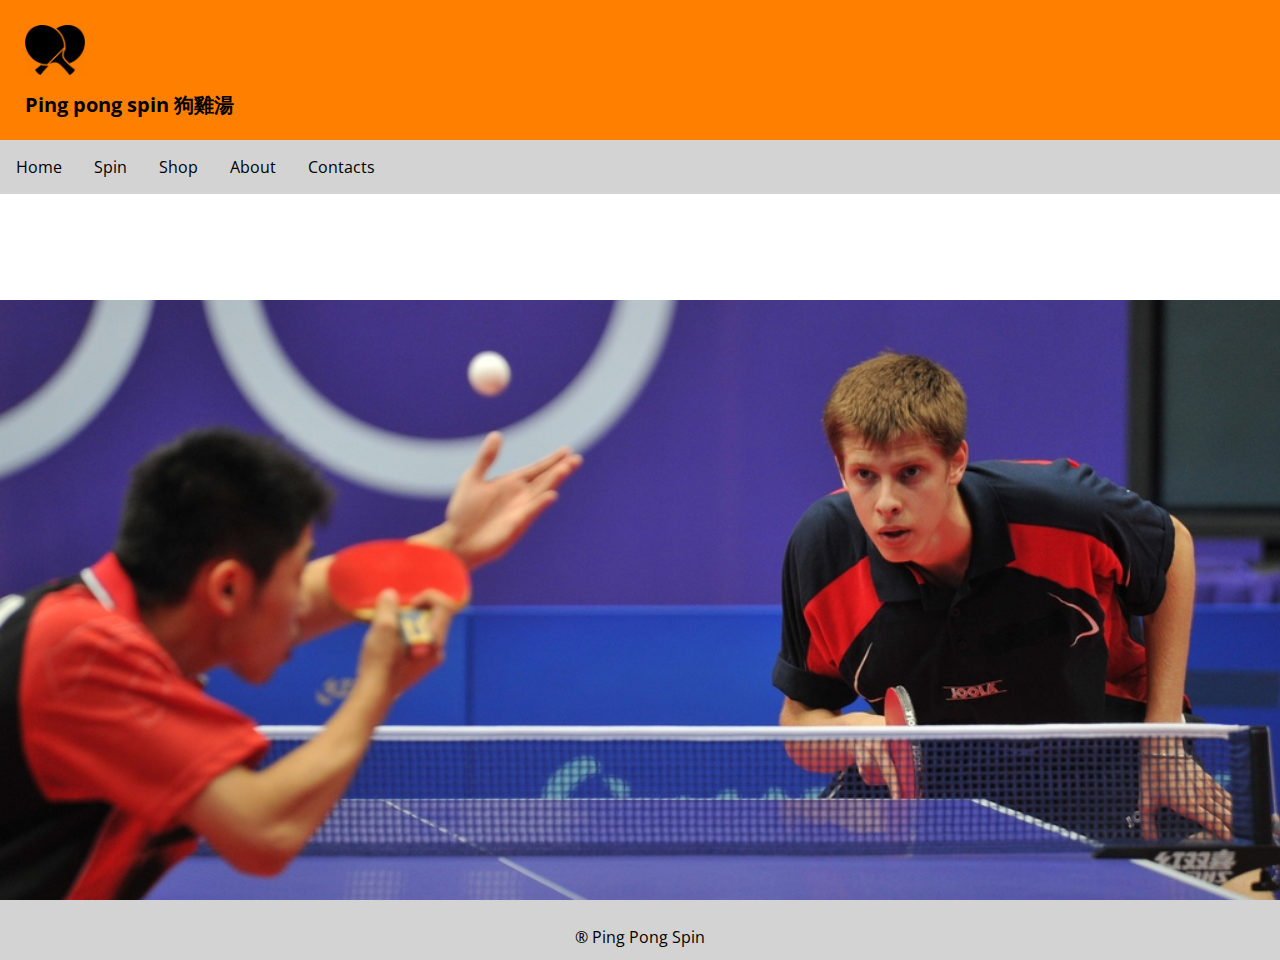
<file: index.html>
<!DOCTYPE html>
<html>
  <head>
    
    <link rel="icon" href="/pingpong.ico">

    <meta charset="utf-8">
    <meta name="viewport" content="width=device-width">
    <title>repl.it</title>
    <link href="style.css" rel="stylesheet" type="text/css" />
    <link rel="preconnect" href="https://fonts.gstatic.com">
<link href="https://fonts.googleapis.com/css2?family=Open+Sans:wght@300&display=swap" 
rel="stylesheet">
  </head>
  
  <body>

  <div id="header">
    <img class="logo" src="pingponglogo.png" alt="">
    <h1> Ping pong spin  狗雞湯 </h1>
  </div>


 <div id="menu">
  <ul>
    <li><a href="Home.html">Home</a></li>
    <li><a href="Spin.html">Spin</a></li>
    <li><a href="Shop.html">Shop</a></li>
    <li><a href="About.html">About</a></li>
    <li><a href="Contacts.html">Contacts</a></li>
  </ul>  
</div>


<div id="content2">
  </div>

<div id="bg">
  </div>


<div id="footer">
  <p>® Ping Pong Spin</p>
</div> 

  </body>
</html>
</file>
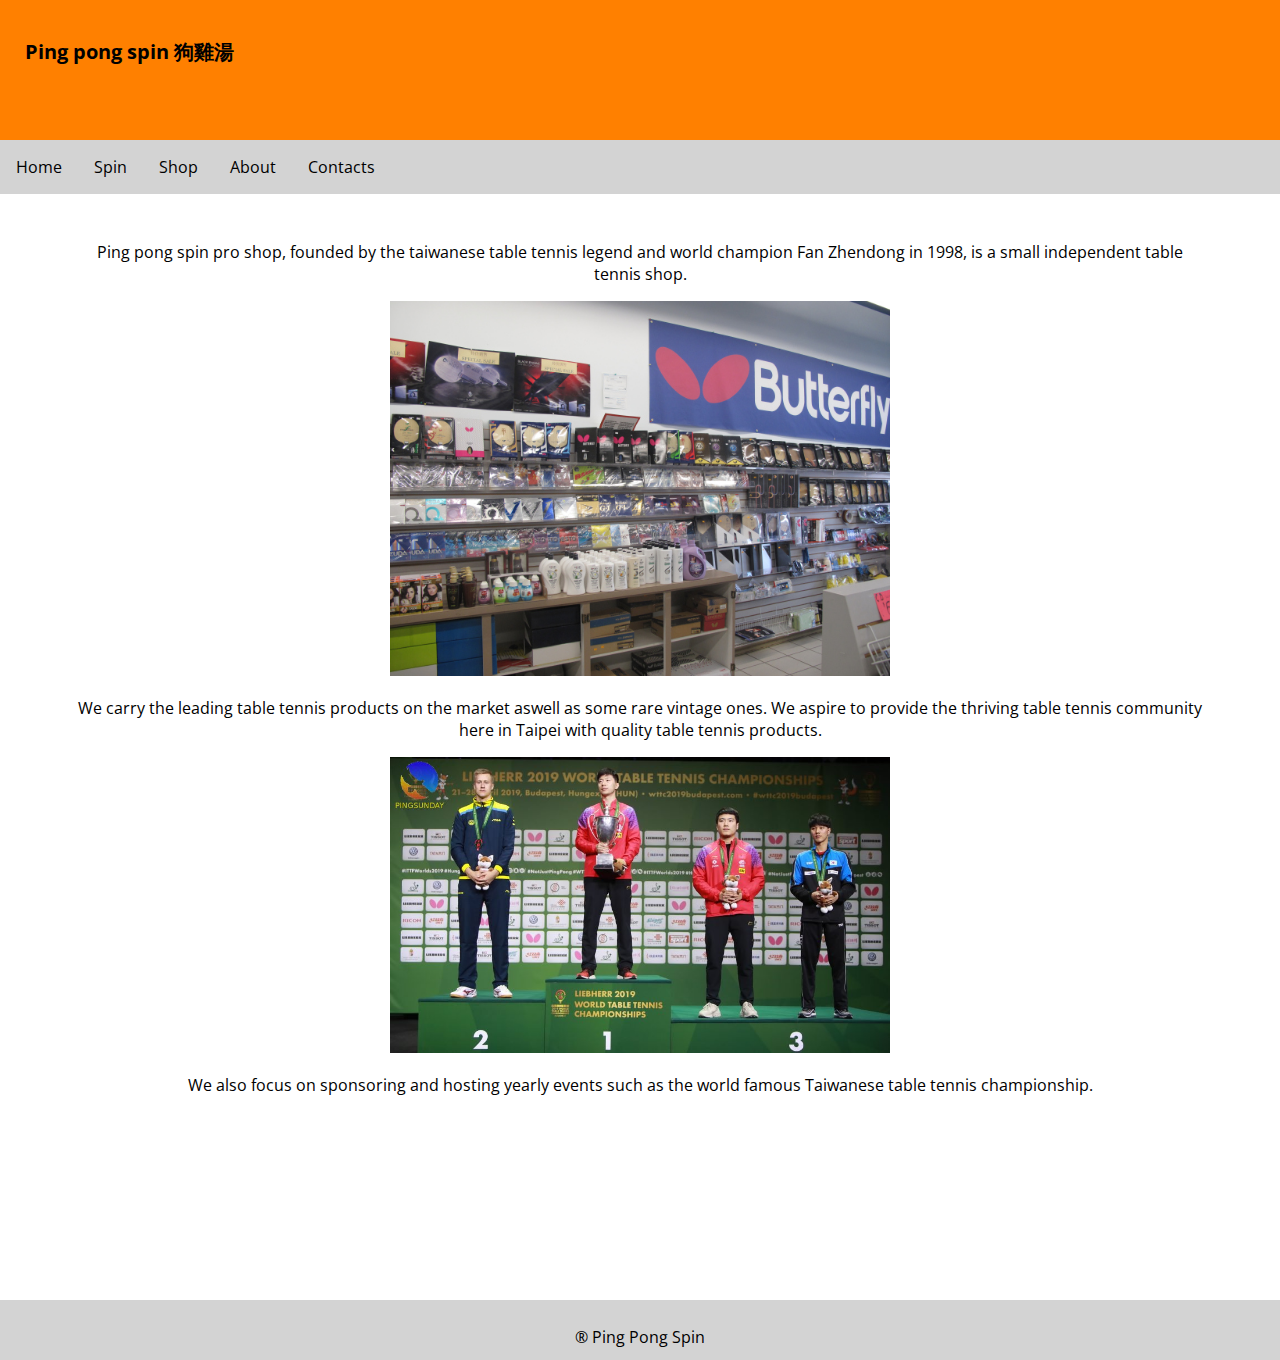
<file: About.html>
<!DOCTYPE html>
<html>
  <head>
    <meta charset="utf-8">
    <meta name="viewport" content="width=device-width">
    <title>repl.it</title>
    <link href="style.css" rel="stylesheet" type="text/css" />
    <link rel="preconnect" href="https://fonts.gstatic.com">
<link href="https://fonts.googleapis.com/css2?family=Open+Sans:wght@300&display=swap" rel="stylesheet">
  </head>
  
  <body>

  <div id="header">
    <h1>Ping pong spin 狗雞湯</h1>
  </div>



 <div id="menu">
  <ul>
    <li><a href="Home.html">Home</a></li>
    <li><a href="Spin.html">Spin</a></li>
    <li><a href="Shop.html">Shop</a></li>
    <li><a href="About.html">About</a></li>
    <li><a href="Contacts.html">Contacts</a></li>
  </ul>  
</div>



<div id="content">
  <p>Ping pong spin pro shop, founded by the taiwanese table tennis legend and world champion Fan Zhendong in 1998, is a small independent table tennis shop. </p>

  <img class="about" src="about1.jpg">

  <p>We carry the leading table tennis products on the market aswell as some rare vintage ones. We aspire to provide the thriving table tennis community here in Taipei with quality table tennis products.</p>

  <img class="about" src="about2.jpg">

  <p>We also focus on sponsoring and hosting yearly events such as the world famous Taiwanese table tennis championship.</p>

</div>


<div id="footer">
  <p>® Ping Pong Spin</p>
</div> 



  </body>
</html>
</file>
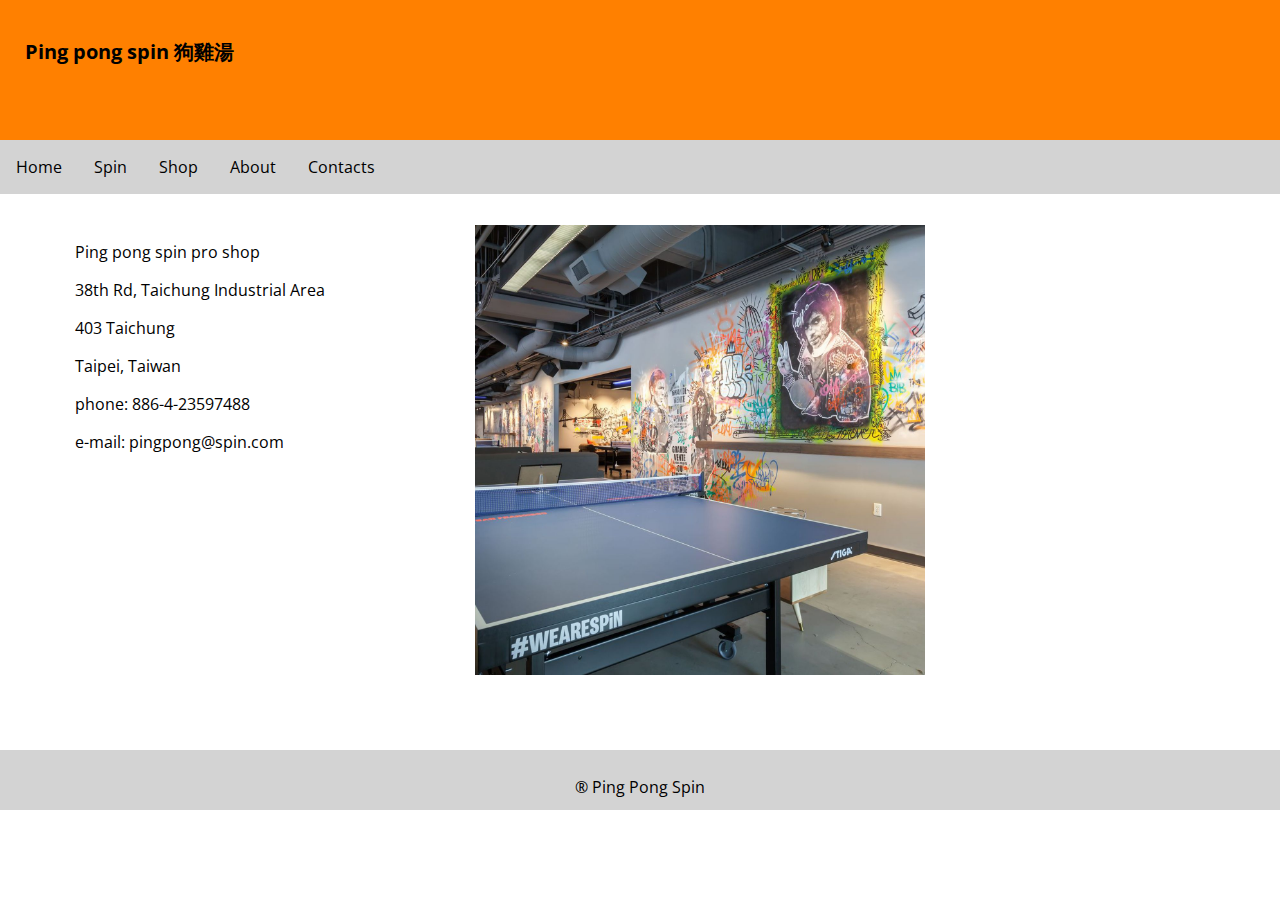
<file: Contacts.html>
<!DOCTYPE html>
<html>
  <head>

<link rel="icon" href="/pingpong.ico">

    <meta charset="utf-8">
    <meta name="viewport" content="width=device-width">
    <title>repl.it</title>
    <link href="style.css" rel="stylesheet" type="text/css" />
    <link rel="preconnect" href="https://fonts.gstatic.com">
<link href="https://fonts.googleapis.com/css2?family=Open+Sans:wght@300&display=swap" rel="stylesheet">
  </head>
  
  <body>

  <div id="header">
    <h1>Ping pong spin 狗雞湯</h1>
  </div>


 <div id="menu">
  <ul>
    <li><a href="Home.html">Home</a></li>
    <li><a href="Spin.html">Spin</a></li>
    <li><a href="Shop.html">Shop</a></li>
    <li><a href="About.html">About</a></li>
    <li><a href="Contacts.html">Contacts</a></li>
  </ul>  
</div>



<div class="row">
  <div class="column">
    <p id="contactstext">Ping pong spin pro shop</p>
    <p id="contactstext">38th Rd, Taichung Industrial Area</p>
    <p id="contactstext">403 Taichung</p>
    <p id="contactstext">Taipei, Taiwan</p>
    <p id="contactstext">phone: 886-4-23597488</p>
    <p id="contactstext">e-mail: pingpong@spin.com</p>
  </div>

  <div class="column"> 
    <img class="contactsphoto" src="contact1.jpg">
  </div>
</div>

<div id="footer">
  <p>® Ping Pong Spin</p>
</div> 



  </body>
</html>
</file>
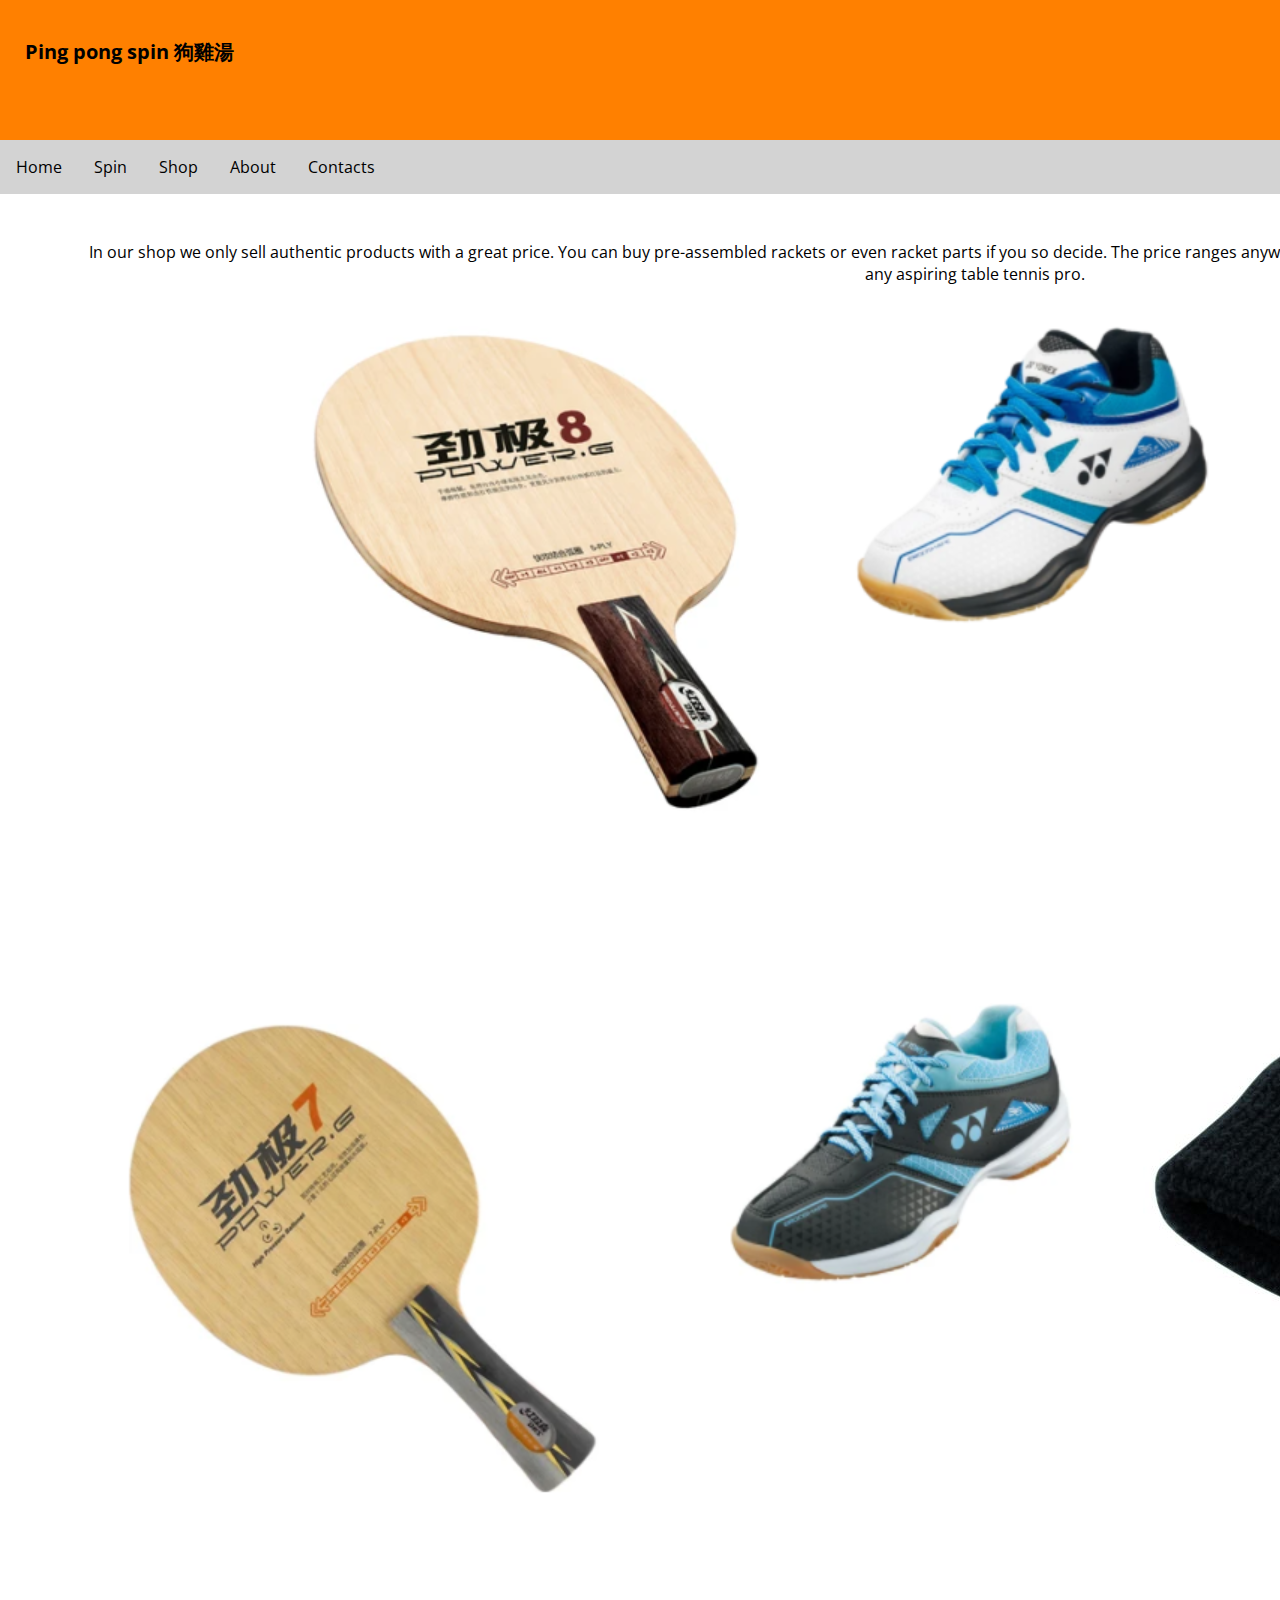
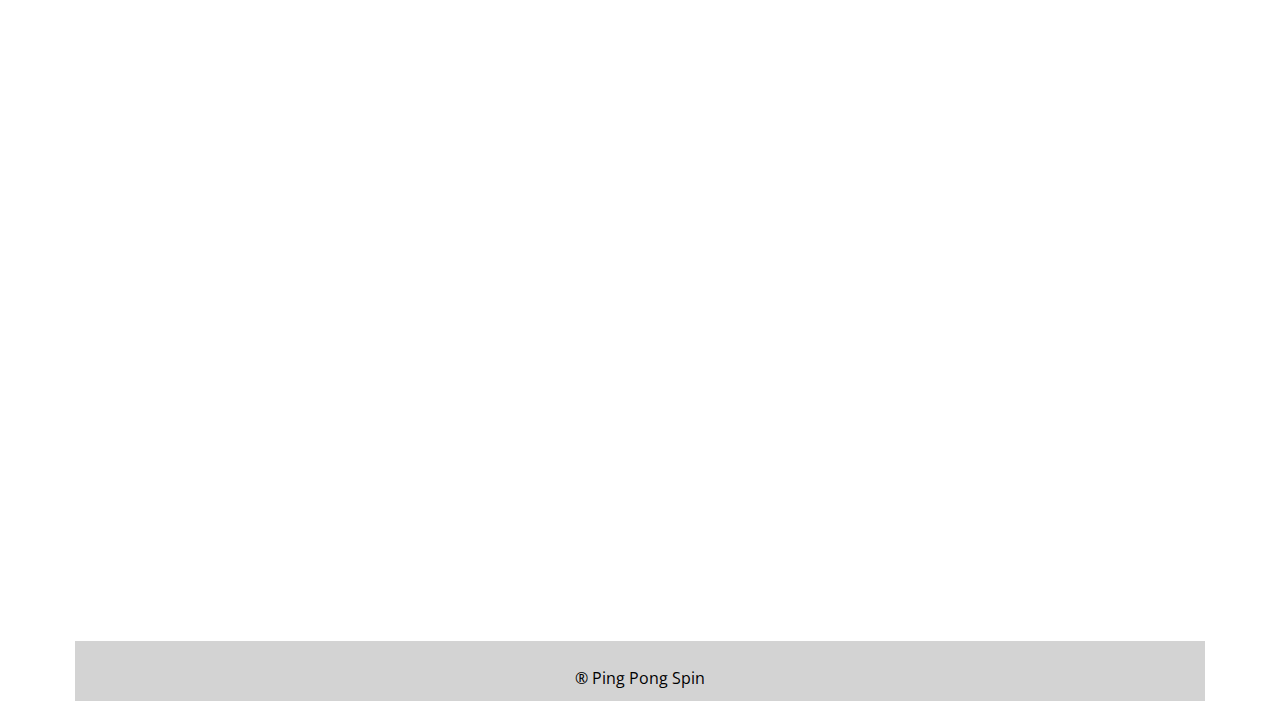
<file: Shop.html>
<!DOCTYPE html>
<html>
  <head>

<link rel="icon" href="/pingpong.ico">

    <meta charset="utf-8">
    <meta name="viewport" content="width=device-width">
    <title>repl.it</title>
    <link href="style.css" rel="stylesheet" type="text/css" />
    <link rel="preconnect" href="https://fonts.gstatic.com">
<link href="https://fonts.googleapis.com/css2?family=Open+Sans:wght@300&display=swap" rel="stylesheet">
  </head>
  
  <body>
  <div id="header">
    <h1>Ping pong spin 狗雞湯</h1>
  </div>


 <div id="menu">
  <ul>
    <li><a href="Home.html">Home</a></li>
    <li><a href="Spin.html">Spin</a></li>
    <li><a href="Shop.html">Shop</a></li>
    <li><a href="About.html">About</a></li>
    <li><a href="Contacts.html">Contacts</a></li>
  </ul>  
</div>

<div id="content">

<div class="shop-content">
  <p> In our shop we only sell authentic products with a great price. You can buy pre-assembled rackets or even racket parts if you so decide. The price ranges anywhere between 20€ - 100€ +. We also sell shoes, balls and other accessories for any aspiring table tennis pro. </p>
  <img src="shop1.PNG" alt="">
  <img src="shop2.PNG" alt="">
  <img src="shop3.PNG" alt="">
  <img src="shop4.PNG" alt="">
  <img src="shop5.PNG" alt="">
  <img src="shop6.jpg" alt="">
  </div>


  


<div id="footer">
  <p>® Ping Pong Spin</p>
</div> 





  </body>
</html>
</file>
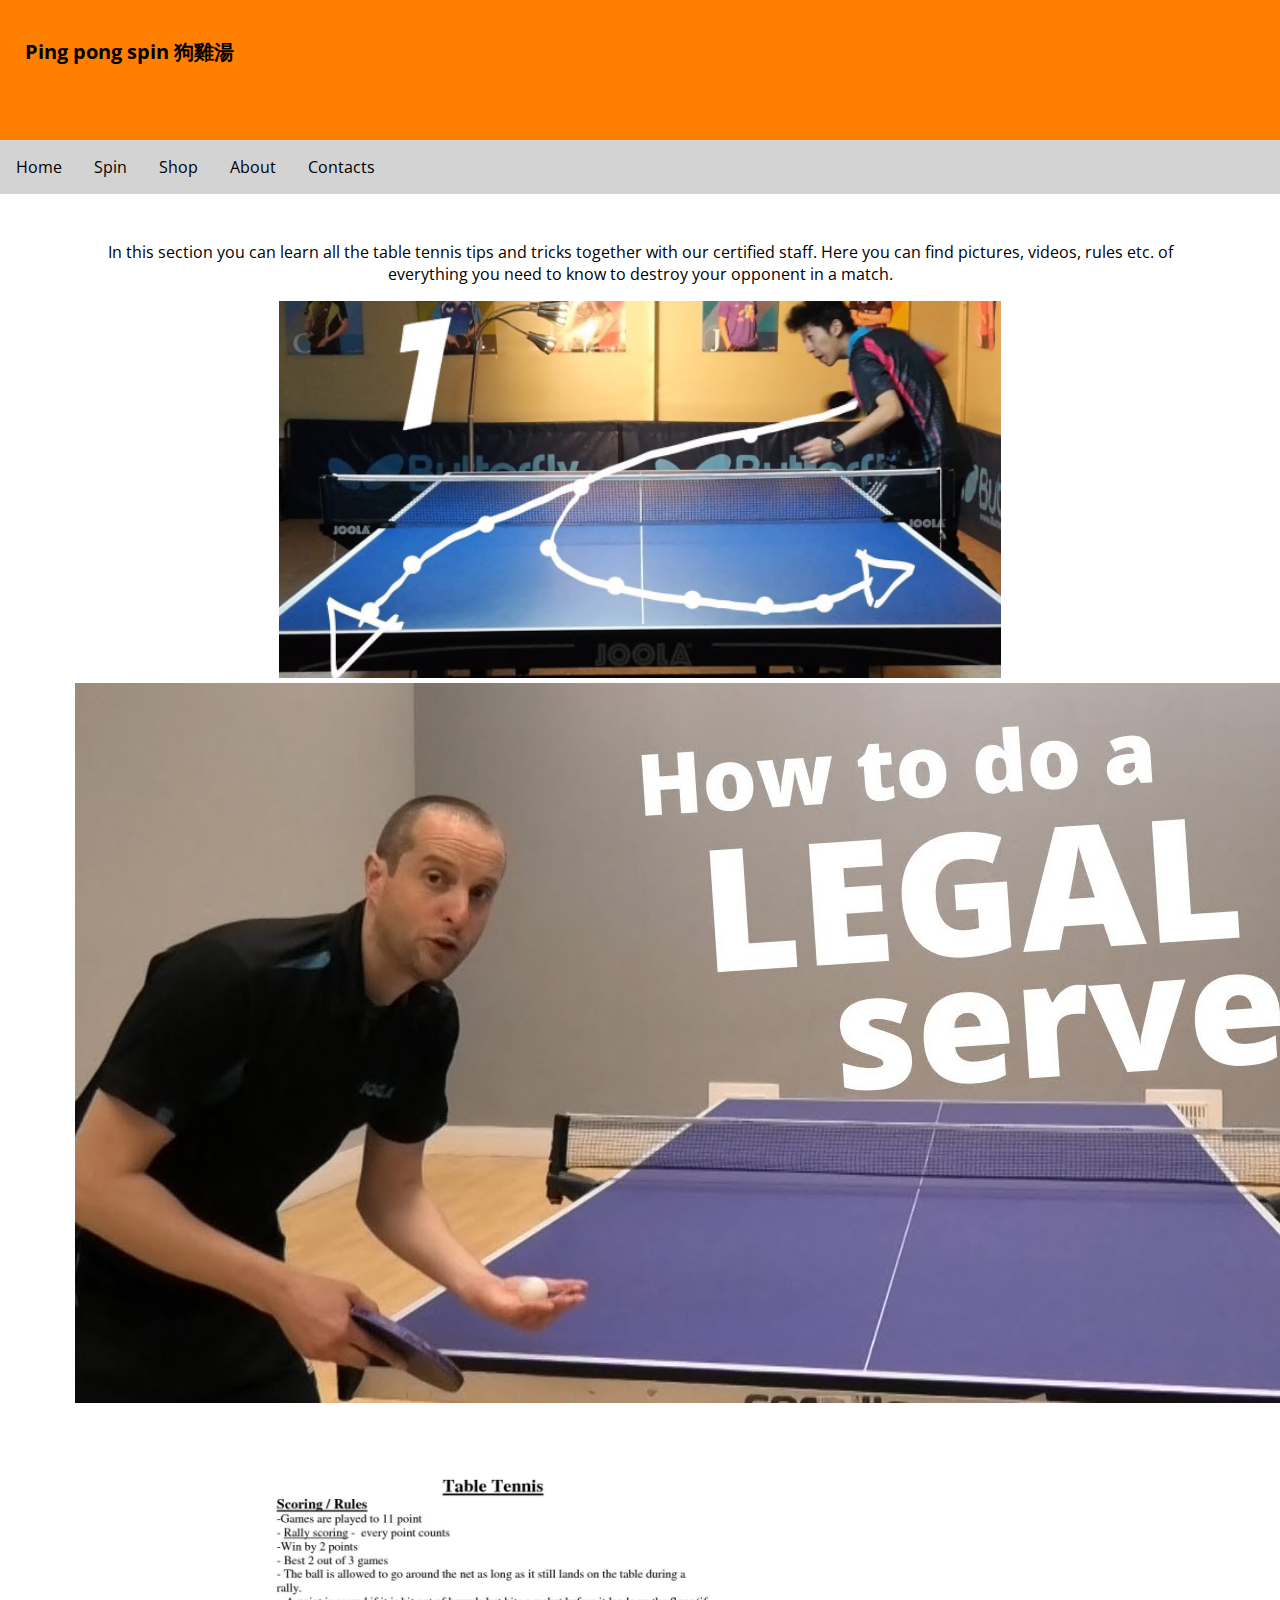
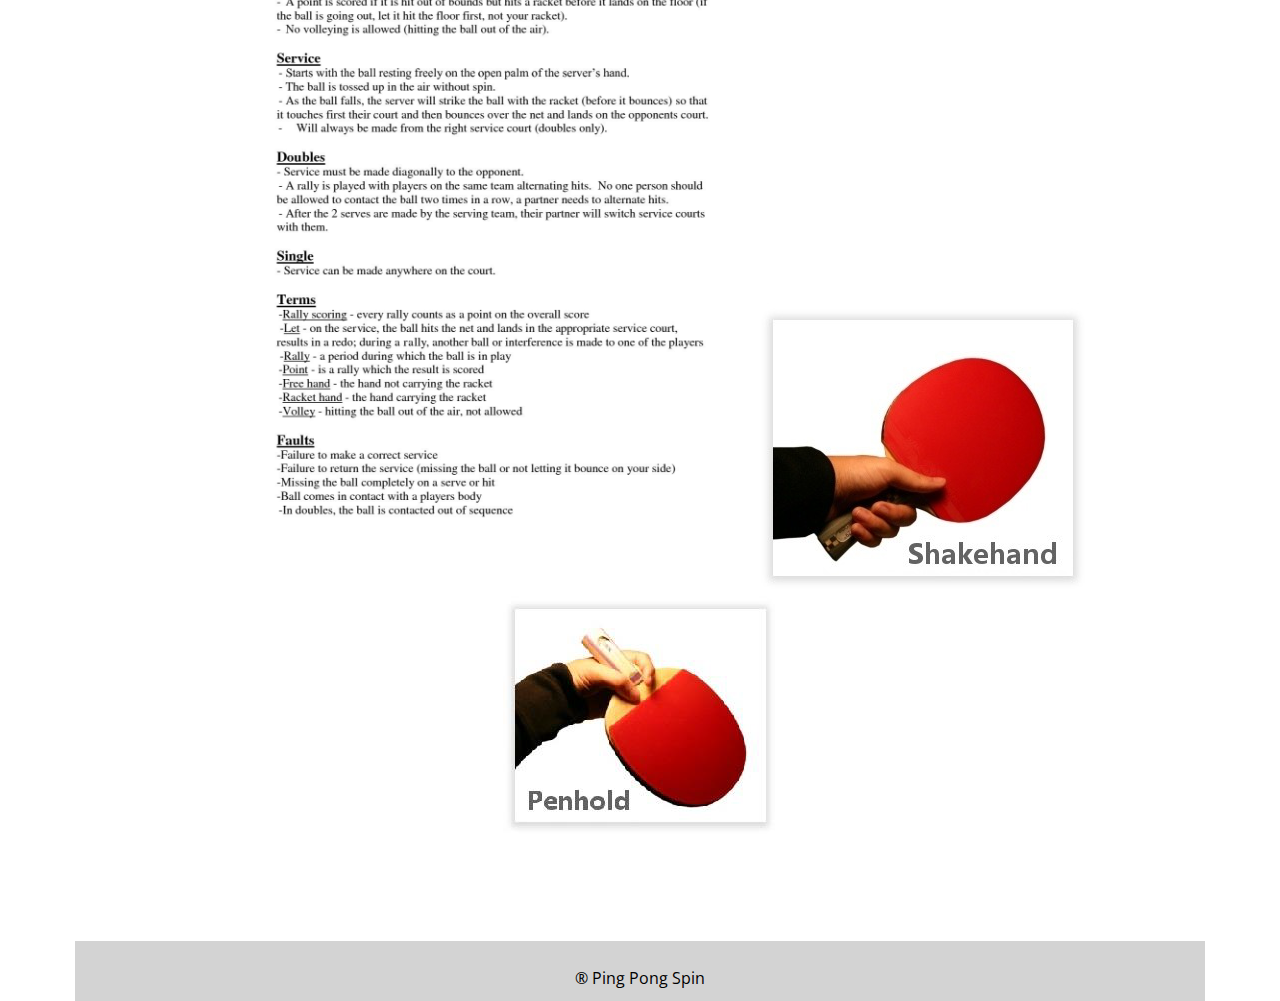
<file: Spin.html>
<!DOCTYPE html>
<html>
  <head>

<link rel="icon" href="/pingpong.ico">

    <meta charset="utf-8">
    <meta name="viewport" content="width=device-width">
    <title>repl.it</title>
    <link href="style.css" rel="stylesheet" type="text/css" />
    <link rel="preconnect" href="https://fonts.gstatic.com">
<link href="https://fonts.googleapis.com/css2?family=Open+Sans:wght@300&display=swap" rel="stylesheet">
  </head>
  
  <body>

  <div id="header">
    <h1>Ping pong spin 狗雞湯</h1>
  </div>

<!-- div id header säätää ylintä shittiä -->

 <div id="menu">
  <ul>
    <li><a href="Home.html">Home</a></li>
    <li><a href="Spin.html">Spin</a></li>
    <li><a href="Shop.html">Shop</a></li>
    <li><a href="About.html">About</a></li>
    <li><a href="Contacts.html">Contacts</a></li>
  </ul>  
</div>

<!-- div id menu säätää menuta-->

<div id="content">

<div class="spin-content">

<p> In this section you can learn all the table tennis tips and tricks together with our certified staff. Here you can find pictures, videos, rules etc. of everything you need to know to destroy your opponent in a match. </p>
<img src="spin1.PNG" alt="">
<img src="spin2.jpg" alt="">
<img src="spin3.PNG" alt="">
<img src="spin4.jpg" alt="">
<img src="spin5.jpg" alt="">


<!---SHEEEESSHHH-->
<!-- SHEEEEEEEESH THEY FRESH-->
<!--↑ mix tää paska ei toimi se on viel nii fresh ↑-->
  </div>

<!-- meitsi tääl koodaamas -->

<div id="footer">
  <p>® Ping Pong Spin</p>
</div> 

<!-- footerista löytyy kaikki turha -->



  </body>
</html>
</file>
<file: style.css>
body {
  margin: 0px; 
  font-family: open sans;
  height: 600px;
}

.logo {
  width: 60px;
  padding: left;
}

.about {
  width: 500px;
}

#header {
  background-color: #ff8000;
  height: 90px;
  padding: 25px;
  font-size: 10px;
}

#menu {
  position: sticky;
  top: 0px; 
  height: 10px;
}

ul {
  list-style-type: none;
  display: block;
  position: sticky;
  margin: 0;
  padding: 0;
  overflow: hidden;
  background-color:	#D3D3D3;
}

li {
  float: left;
}

li a {
  display: block;
  color: black;
  text-align: center;
  padding: 16px;
  text-decoration: none;
}

li a:hover {
  background-color: gray;
}

#bg {
  background-image: url("pingpongspin.jpg");
  height: 100%;
  background-repeat: no-repeat;
  background-size: cover;
}

#content {
  height: 1000px;
  padding: 75px;
  color: black;
  text-align: center;
}

#content2 {
  height: 1400 px;
   padding: 75px;
  color: black;
  text-align: center;
  img: autoscale; 
}

#footer { 
  background-color: #D3D3D3;
  height: 40px; 
  padding: 10px; 
  text-align: center; 
}

.contactsphoto {
  width: 450px;
}

.contactstext {
  padding: 175px;
}

.row {
  height: 600px;
}

.column {
  padding: 75px;
  padding-top: 75px;
  float: left;
}

.spin-content {
  height: 2300px;
}

.shop-content{
  height: 2000px;
  width: 1800px;
  
}
</style>
</file>
